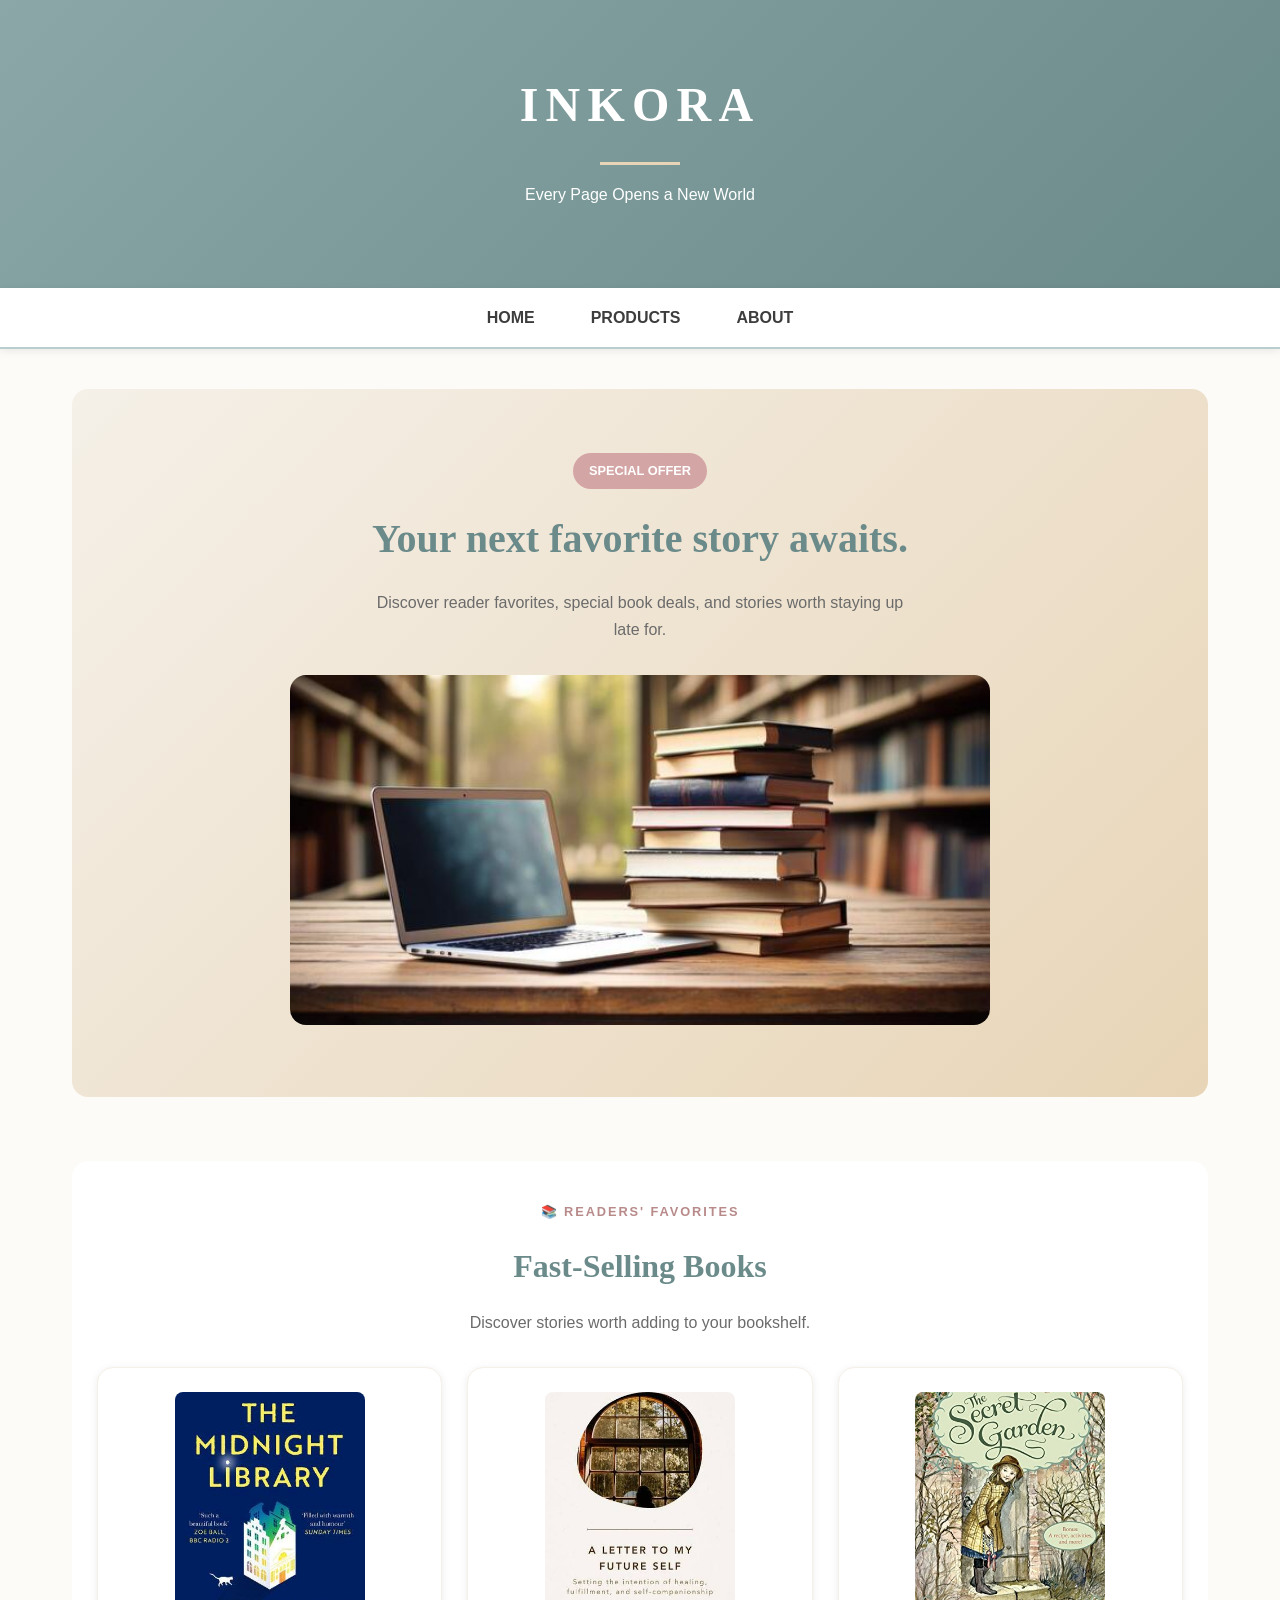
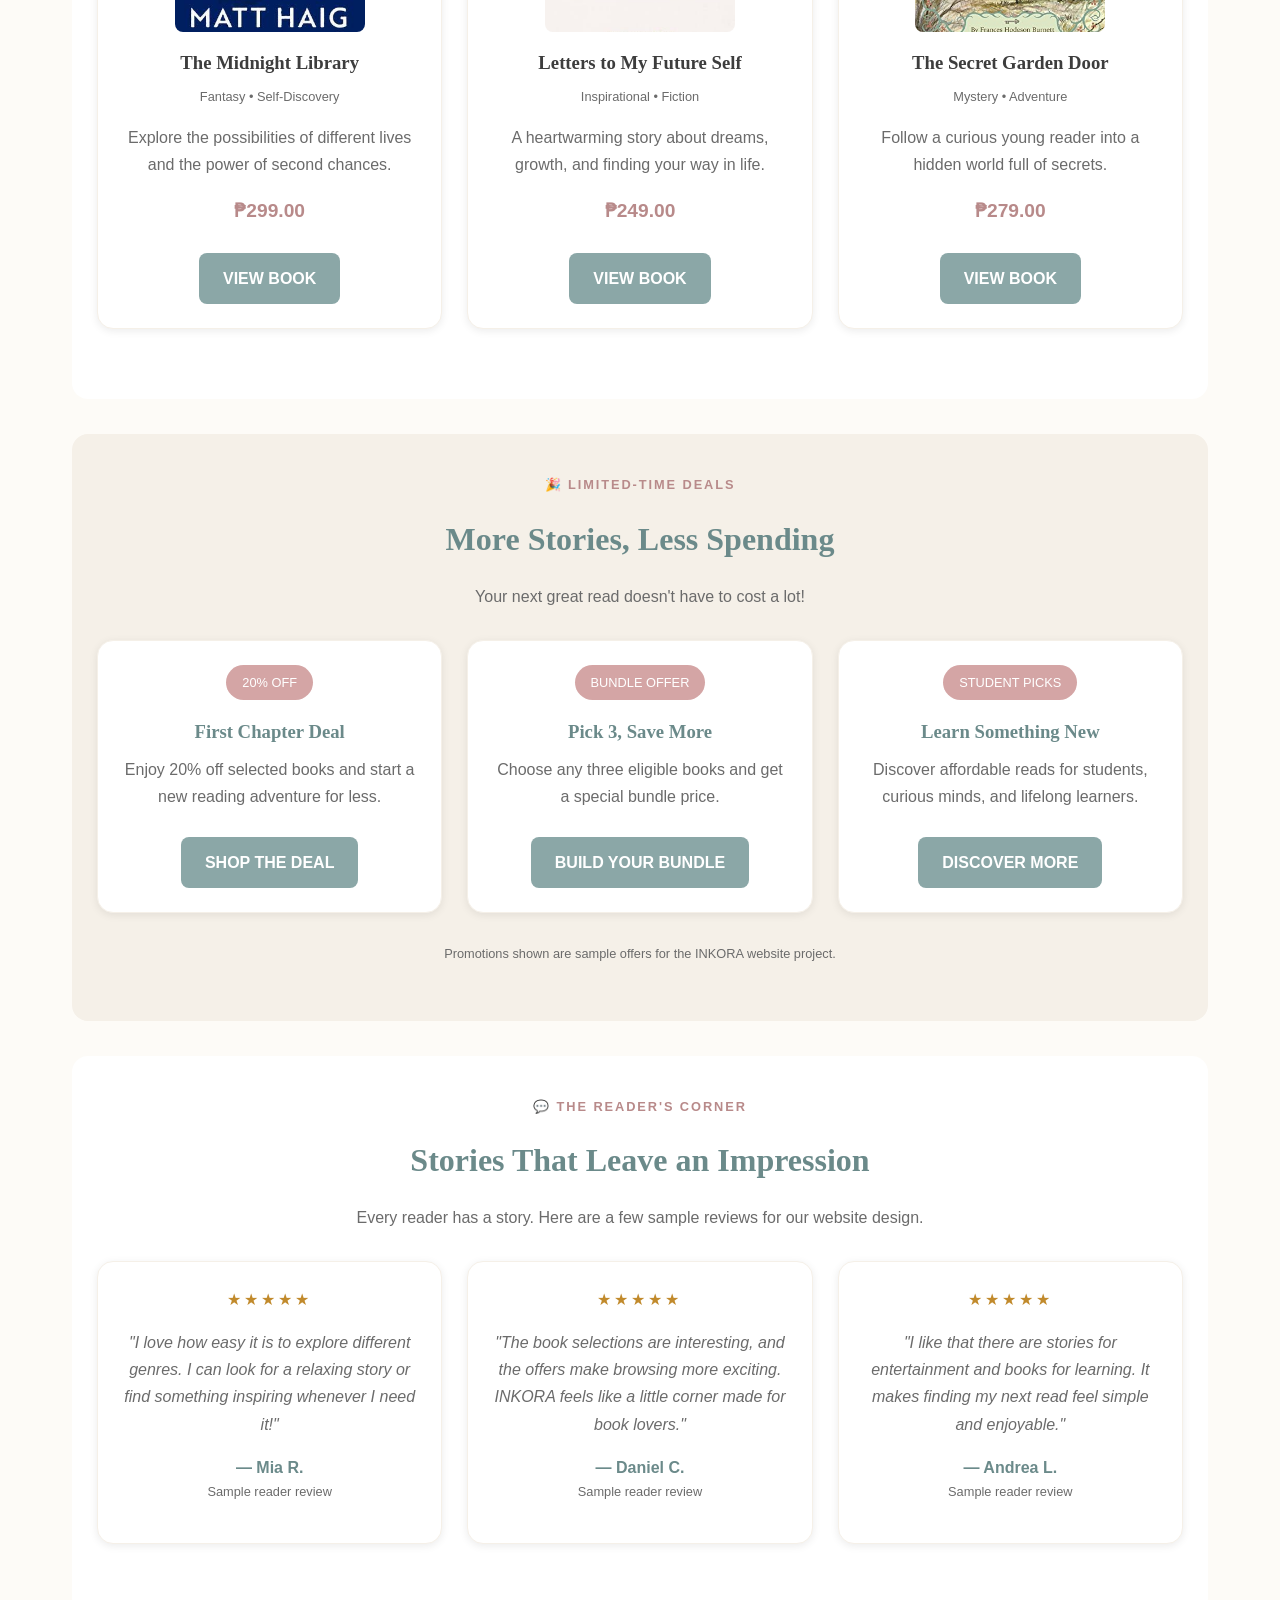
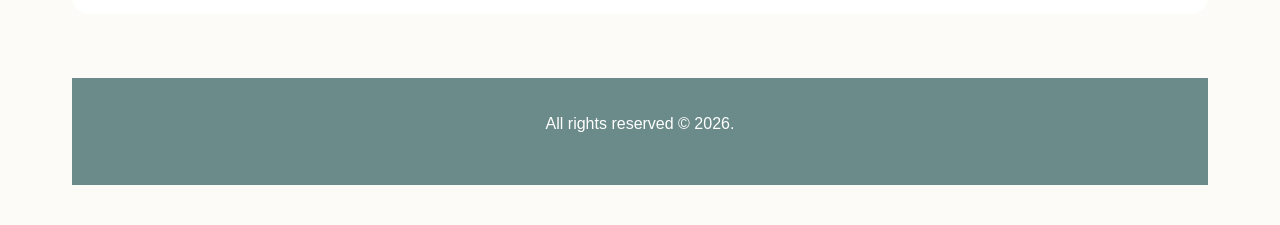
<file: activity4/index.html>
<!DOCTYPE html>
<html lang="en">

<head>
    <meta charset="UTF-8">
    <meta name="viewport" content="width=device-width, initial-scale=1.0">
    <title>Home | INKORA</title>
    <link rel="stylesheet" href="style.css">
</head>

<body>

    <!-- Header -->
    <div class="header">
        <h1>INKORA</h1>
        <p>Every Page Opens a New World</p>
    </div>

    <!-- Navigation -->
    <div id="nav">
        <a href="index.html">Home</a>
        <a href="products.html">Products</a>
        <a href="about.html">About</a>
    </div>

    <!-- Home Page Content Only -->
    <div class="main">

        <div class="hero">
            <span class="promo-label"><strong>SPECIAL OFFER</strong></span>

            <h2>Your next favorite story awaits.</h2>

            <p class="hero-description">
                Discover reader favorites, special book deals,
                and stories worth staying up late for.
            </p>
            <div class="hero-image">
                <img src="images/background.jpg" alt="Books available at INKORA">
            </div>
        </div>


        <!-- Fast-Selling Books -->
        <div class="section">
            <p class="eyebrow">📚 READERS' FAVORITES</p>
            <h2>Fast-Selling Books</h2>
            <p>Discover stories worth adding to your bookshelf.</p>

            <div class="featured-books">

                <div class="featured-book">
                    <img src="images/midnight.jpg" alt="The Midnight Library book">
                    <h3>The Midnight Library</h3>
                    <p class="book-category">Fantasy • Self-Discovery</p>
                    <p>Explore the possibilities of different lives and the power of second chances.</p>
                    <p class="book-price">₱299.00</p>
                    <a href="product.html" class="hero-button" onclick="return false">VIEW BOOK</a>
                </div>

                <div class="featured-book">
                    <img src="images/letter.jpg" alt="Letters to My Future Self book">
                    <h3>Letters to My Future Self</h3>
                    <p class="book-category">Inspirational • Fiction</p>
                    <p>A heartwarming story about dreams, growth, and finding your way in life.</p>
                    <p class="book-price">₱249.00</p>
                    <a href="product.html" class="hero-button" onclick="return false">VIEW BOOK</a>
                </div>

                <div class="featured-book">
                    <img src="images/secretgarden.jpg" alt="The Secret Garden Door book">
                    <h3>The Secret Garden Door</h3>
                    <p class="book-category">Mystery • Adventure</p>
                    <p>Follow a curious young reader into a hidden world full of secrets.</p>
                    <p class="book-price">₱279.00</p>
                    <a href="product.html" class="hero-button" onclick="return false">VIEW BOOK</a>
                </div>

            </div>


        </div>


        <!-- Special Offers -->
        <div class="section offer-section">
            <p class="eyebrow">🎉 LIMITED-TIME DEALS</p>
            <h2>More Stories, Less Spending</h2>
            <p>Your next great read doesn't have to cost a lot!</p>

            <div class="offer-grid">

                <div class="offer-card">
                    <span class="offer-tag">20% OFF</span>
                    <h3>First Chapter Deal</h3>
                    <p>Enjoy 20% off selected books and start a new reading adventure for less.</p>
                    <a href="product.html" class="hero-button" onclick="return false">SHOP THE DEAL</a>
                </div>

                <div class="offer-card">
                    <span class="offer-tag">BUNDLE OFFER</span>
                    <h3>Pick 3, Save More</h3>
                    <p>Choose any three eligible books and get a special bundle price.</p>
                    <a href="product.html" class="hero-button" onclick="return false">BUILD YOUR BUNDLE</a>
                </div>

                <div class="offer-card">
                    <span class="offer-tag">STUDENT PICKS</span>
                    <h3>Learn Something New</h3>
                    <p>Discover affordable reads for students, curious minds, and lifelong learners.</p>
                    <a href="product.html" class="hero-button" onclick="return false">DISCOVER MORE</a>
                </div>

            </div>

            <p class="offer-note">Promotions shown are sample offers for the INKORA website project.</p>
        </div>


        <!-- Reader Reviews -->
        <div class="section reviews-section">
            <p class="eyebrow">💬 THE READER'S CORNER</p>
            <h2>Stories That Leave an Impression</h2>
            <p>Every reader has a story. Here are a few sample reviews for our website design.</p>

            <div class="review-grid">

                <div class="review-card">
                    <p class="stars">★★★★★</p>
                    <p class="review-text">
                        "I love how easy it is to explore different genres.
                        I can look for a relaxing story or find something
                        inspiring whenever I need it!"
                    </p>
                    <h4>— Mia R.</h4>
                    <p class="review-type">Sample reader review</p>
                </div>

                <div class="review-card">
                    <p class="stars">★★★★★</p>
                    <p class="review-text">
                        "The book selections are interesting, and the offers
                        make browsing more exciting. INKORA feels like a
                        little corner made for book lovers."
                    </p>
                    <h4>— Daniel C.</h4>
                    <p class="review-type">Sample reader review</p>
                </div>

                <div class="review-card">
                    <p class="stars">★★★★★</p>
                    <p class="review-text">
                        "I like that there are stories for entertainment
                        and books for learning. It makes finding my next
                        read feel simple and enjoyable."
                    </p>
                    <h4>— Andrea L.</h4>
                    <p class="review-type">Sample reader review</p>
                </div>

            </div>
        </div>

        <div class="footer">
            <p>All rights reserved &copy; 2026.</p>
        </div>

</body>

</html>
</file>
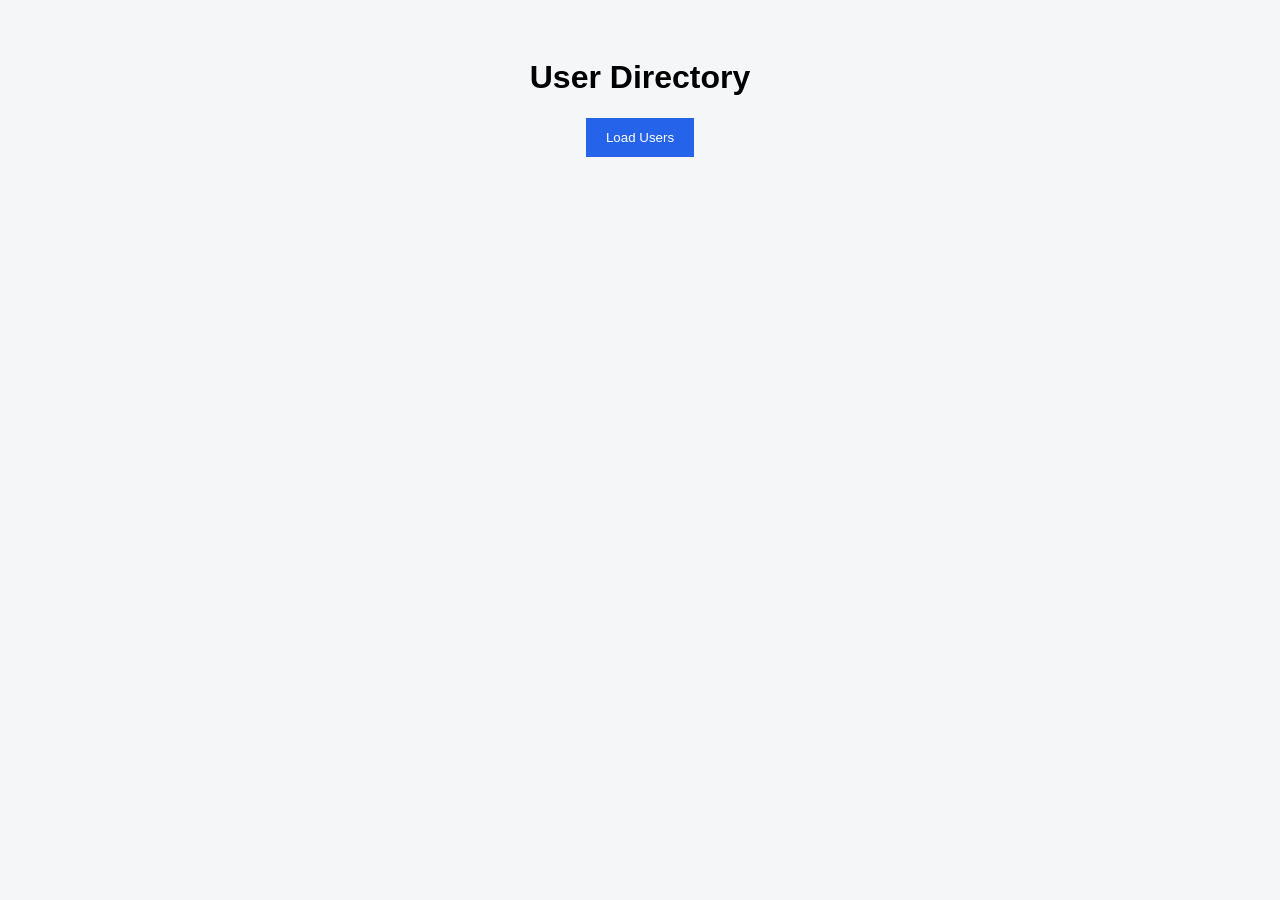
<file: API Integration/index.html>
<!DOCTYPE html>
<html lang="en">
<head>
    <meta charset="UTF-8">
    <meta name="viewport" content="width=device-width, initial-scale=1.0">
    <title>API Integration Demo</title>
    <link rel="stylesheet" href="style.css">
</head>
<body>
    <h1>User Directory</h1>
    <button id="loadBtn">Load Users</button>
    <div id="userList"></div>
    <script src="script.js"></script>
</body>
</html>
</file>
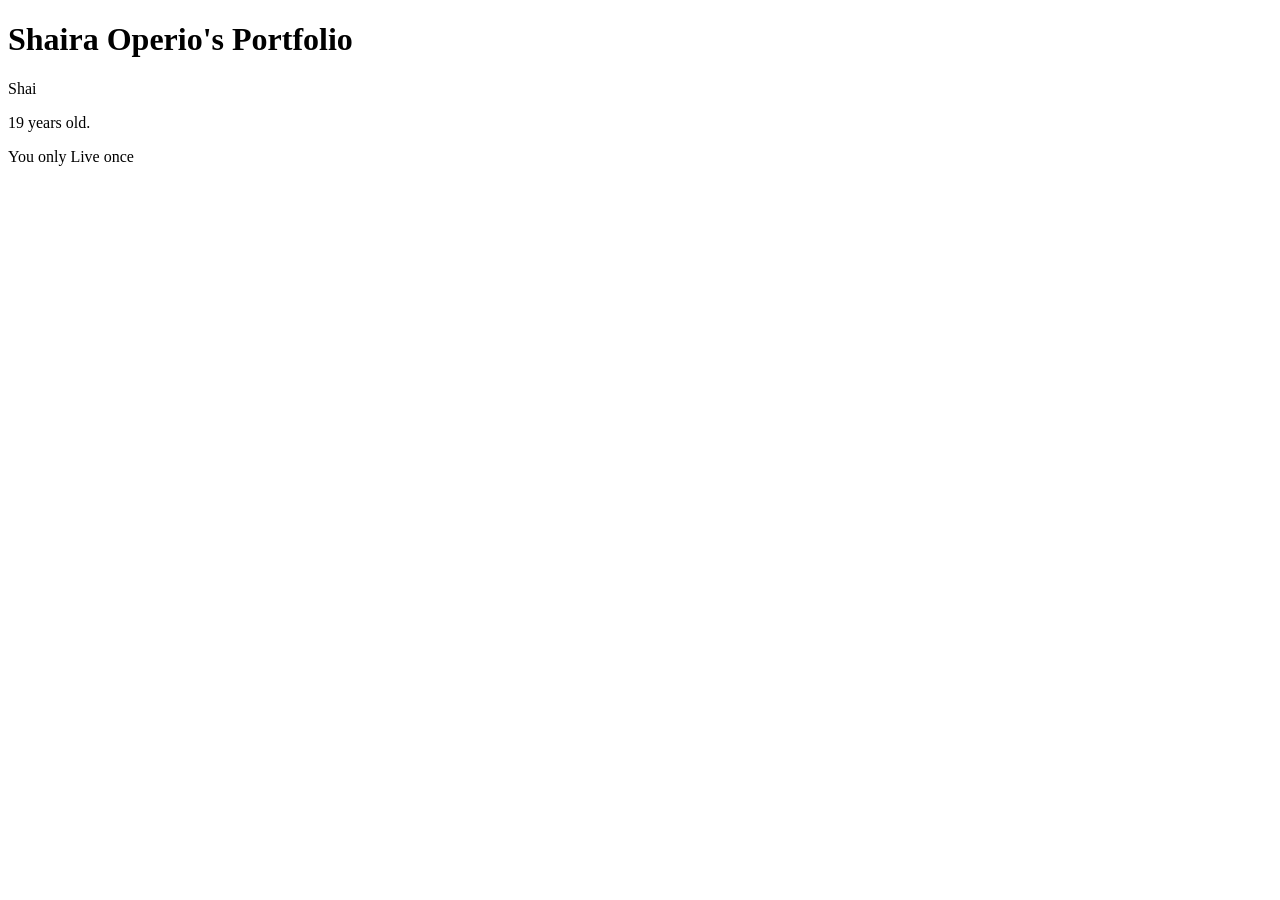
<file: activity1.html>
<!DOCTYPE html>
<html>
    <head>
        <title>Activity 1</title>
    </head>
    <body>
        <h1>Shaira Operio's Portfolio</h1>
        <p>Shai</p>
        <p>19 years old.</p>
        <p>You only Live once</p>
    </body>
</html>
</file>
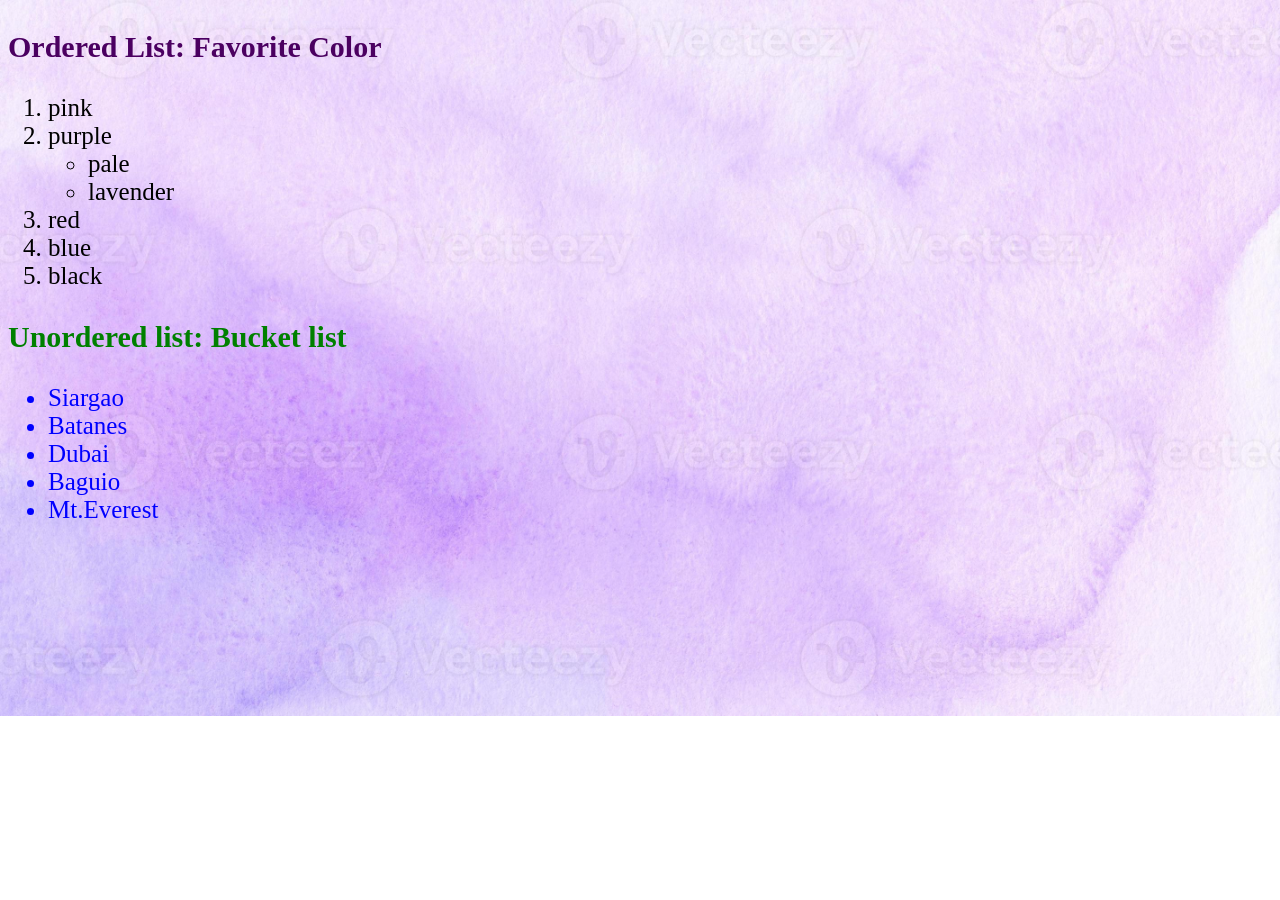
<file: activity2.html>
<!DOCTYPE html>
<html>
    <head>
        <title>Activity2</title>
    </head>
    <body style="background-image: url('./images/bg2.jpg');
        background-size: cover; background-position: center;
        background-repeat: no-repeat;">
        <h3 style = "color: #4b0061; font-size: 30px ">Ordered List: Favorite Color</h3>
        <ol style = "color: black; font-size: 25px;">
            <li>pink</li>
            <li>purple</li>
            <ul> 
                <li>pale</li>
                <li>lavender</li>
            </ul>
           </li>
            <li>red</li>
            <li>blue</li>
            <li>black</li>
        </ol>
        <h3 style = "color: green; font-size: 30px">Unordered list: Bucket list</h3>
        <ul style = "color: blue; font-size: 25px">
            <li>Siargao</li>
            <li>Batanes</li>
            <li>Dubai</li>
            <li>Baguio</li>
            <li>Mt.Everest</li>
        </ul>
    </body>
</html>
</file>
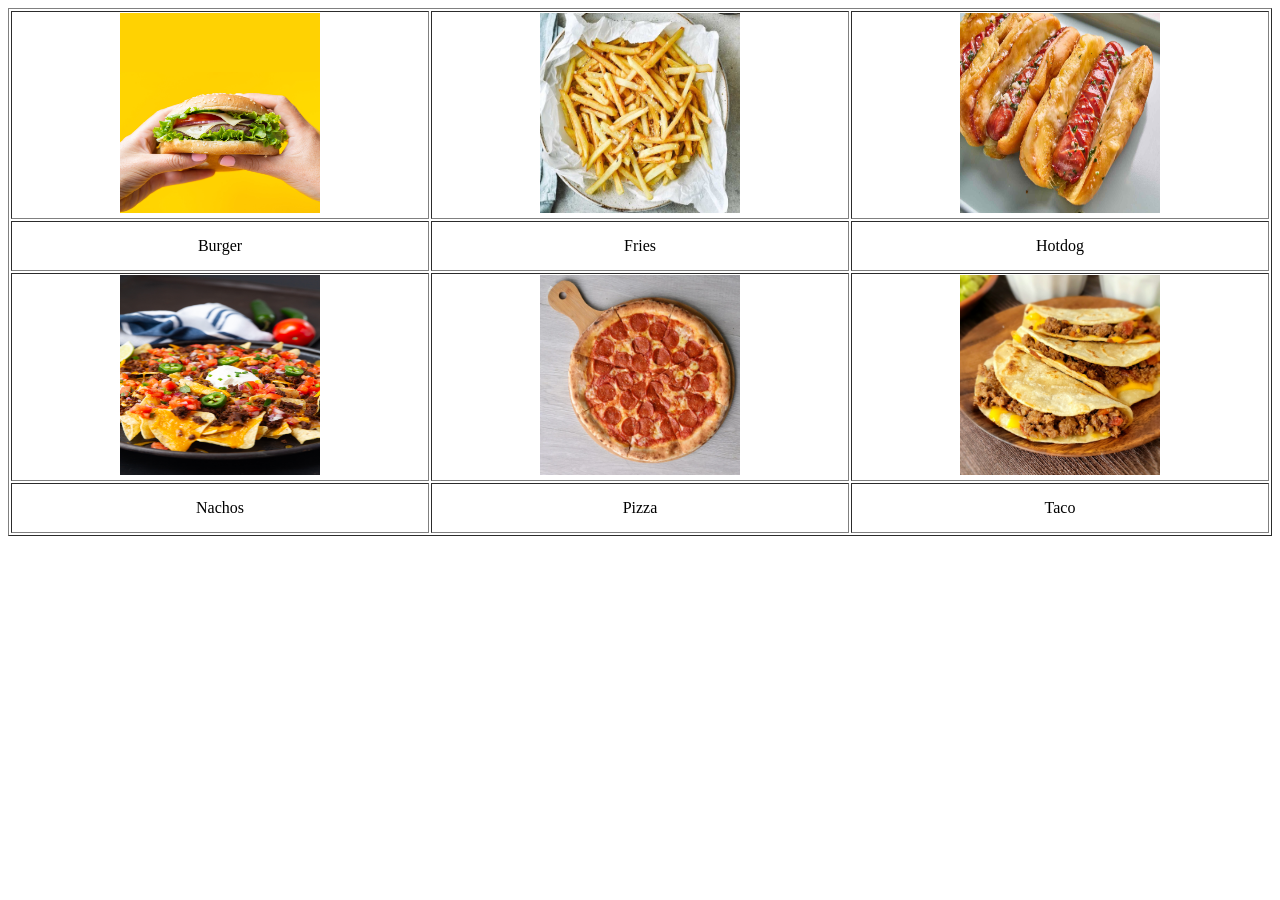
<file: activity3.html>
<!DOCTYPE html>
<html>
    <head>
        <title>Activity 3</title>
    </head>
    <body>
        <table border = "1px" width=" 100%" height ="500" style= "text-align:center;">
            <tr height = "200px">
                <td><img src = "images/burger.jpg" alt =  "Burger" width = "200px" height = "200px"></td>
                <td><img src = "images/fries.jpg" alt =  "Fries" width = "200px" height = "200px"></td>
                <td><img src = "images/hotdog.jpg" alt =  "Hotdog" width = "200px" height = "200px"></td>
            </tr>
            <tr height = "50px">
                <td>Burger</td>
                <td>Fries</td>  
                <td>Hotdog</td>
            </tr>   
             <tr height = "200px">
                <td><img src = "images/nachos.jpg" alt =  "Nachos" width = "200px" height = "200px"></td>
                <td><img src = "images/pizza.webp" alt =  "Pizza" width = "200px" height = "200px"></td>
                <td><img src = "images/taco.jpg" alt =  "Taco" width = "200px" height = "200px"></td>
            </tr>   
            <tr height = "50px">
                <td>Nachos</td>
                <td>Pizza</td>
                <td>Taco</td>
            </tr>   
        </table>
    </body>
</html>
</file>
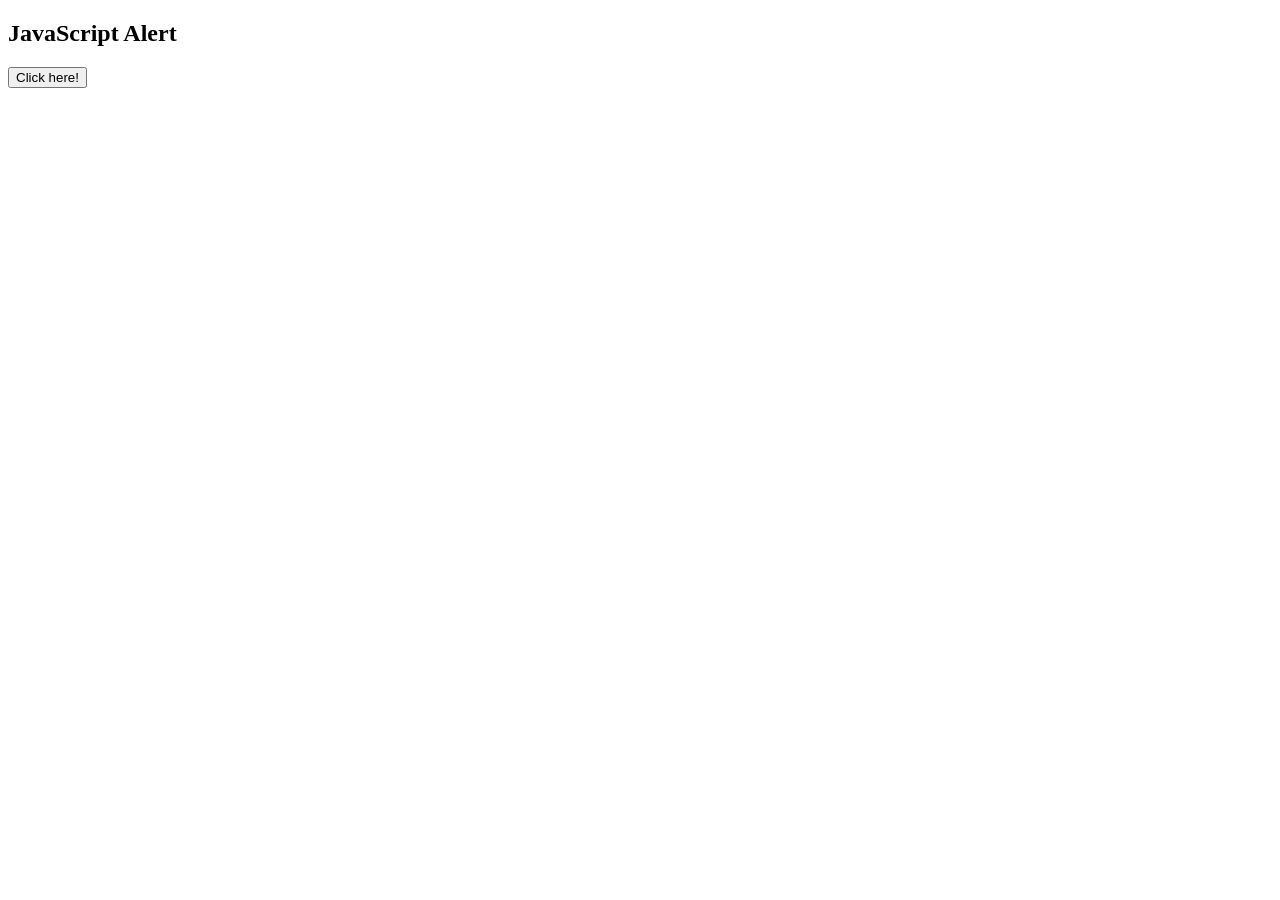
<file: activity5.html>
<!DOCTYPE html>
<html>
   <head>
        <title>Activity 5</title>
        <script>
            let name = "Shaira";
            function myFunction(){
                alert("I am an alert box!")
            }
        </script>
    </head>
    <body>
        <h2>JavaScript Alert</h2>
        <button onclick="myFunction()">Click here!</button>
    </body>
</html>
</file>
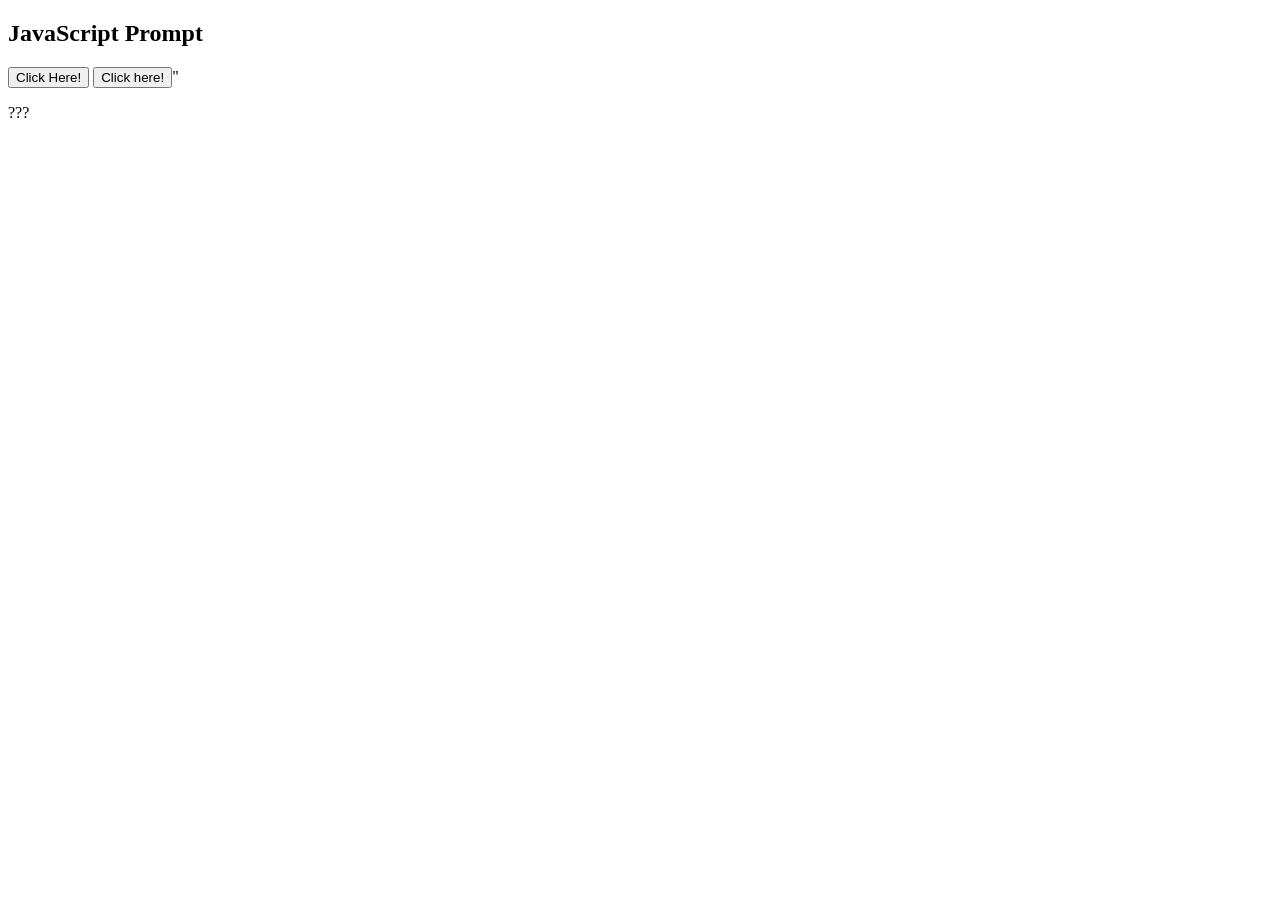
<file: activity6.html>
<!DOCTYPE html>
<html>
     <head>
          <title>Activity 6</title>
          <script>
                function myFunction(){
                var txt;
                var fullName = prompt("Full name : ", "Enter full name here");
                    if (fullName == null || fullName == "" || fullName == ""){
                       txt = "The field is required!";
                    } else {
                       txt = "Hello, " + fullName + "! How are you today?";
                    }
                     document.getElementById("demo").innerHTML = txt;
               }
               function mySecondFunction(){
                let txt2 = "You are mine.";
                document.getElementById("mine").innerHTML = txt2;
               }
          </script>
</head>
<body>
    <h2>JavaScript Prompt</h2>
    <button onclick="myFunction() ">Click Here!</button>
    <button onclick="mySecondFunction()">Click here!</button>"
    <p id ="demo">???</p><!--Display output here-->
    <p id="mine"></p>
</body> 
</html>
</file>
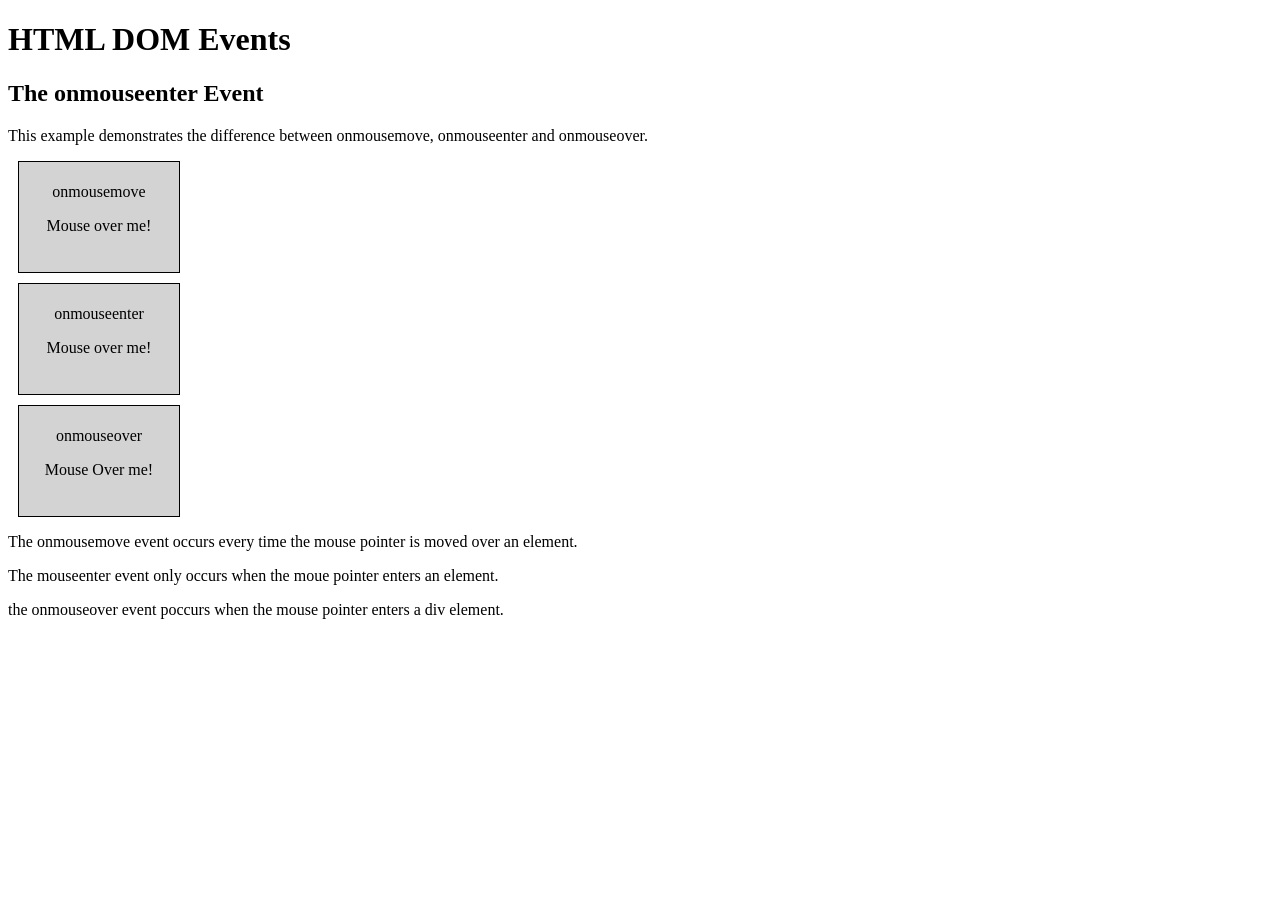
<file: activity10/activity10.html>
<!DOCTYPE html>
<html>
<head>
    <style>
    div{
        width: 150px;
        height: 100px;
        border: 1px solid black;
        margin: 10px;
        padding: 5px;
        text-align: center;
        background-color: lightgray;
    }
    </style>
    <script>
        let x = 0;
        let y = 0;
        let z = 0;
        function myMoveFunction(){
        document.getElementById("demo1").innerHTML = z+=1;
        }

        function myEnterFunction(){
        document.getElementById("demo2").innerHTML = x+=1;
        }

        function myOverFunction(){
        document.getElementById("demo3").innerHTML = y+=1;
        }
    </script>
</head>
<body>
    <h1>HTML DOM Events</h1>
    <h2>The onmouseenter Event</h2>
    <p>This example demonstrates the difference between onmousemove, onmouseenter and onmouseover.</p>
    <div onmousemove="myMoveFunction()">
        <p>onmousemove</p>
        <p id="demo1">Mouse over me!</p>
    </div>

    <div onmouseenter="myEnterFunction()">
        <p>onmouseenter</p>
        <p id="demo2">Mouse over me!</p>
    </div>

    <div onmouseover="myOverFunction()">
       <p>onmouseover</p>
       <p id="demo3">Mouse Over me!</p>
    </div>

    <p>The onmousemove event  occurs every time the mouse pointer is moved over an element.</p>
    <p>The mouseenter event only occurs when the moue pointer enters an element.</p>
    <p>the onmouseover event poccurs when the mouse pointer enters a div element.</p>
</body>
</html>
</file>
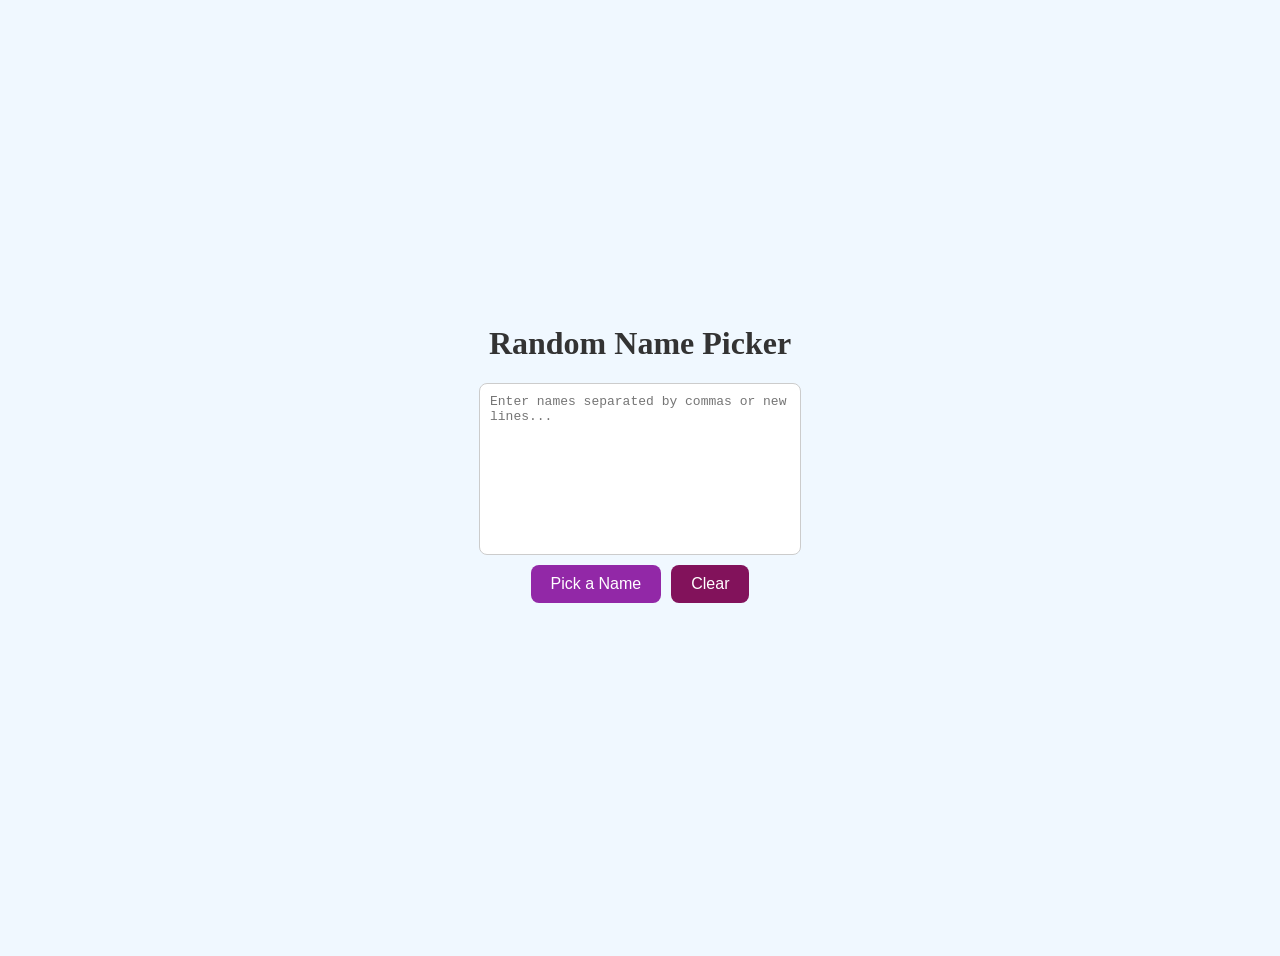
<file: activity11/Activity11.html>
<!DOCTYPE html>
<html lang="en">
    <head>
        <meta charset="UTF-8">
        <title>Activity 11 - Array Random Name Picker</title>
        <script src="script.js"></script>
        <link rel="stylesheet" href="style.css">
    </head>
    <body>
        <h1>Random Name Picker</h1>

        <textarea id="namesInput" placeholder="Enter names separated by commas or new lines..."></textarea>

        <div class="button-group">
            <button onclick="pickRandomName()">Pick a Name</button>
            <button class="clear-btn" onclick="clearNames()">Clear</button>
        </div>

        <div id="infoDisplay"></div>
        <div id="nameDisplay"></div>
    </body>
</html>
</file>
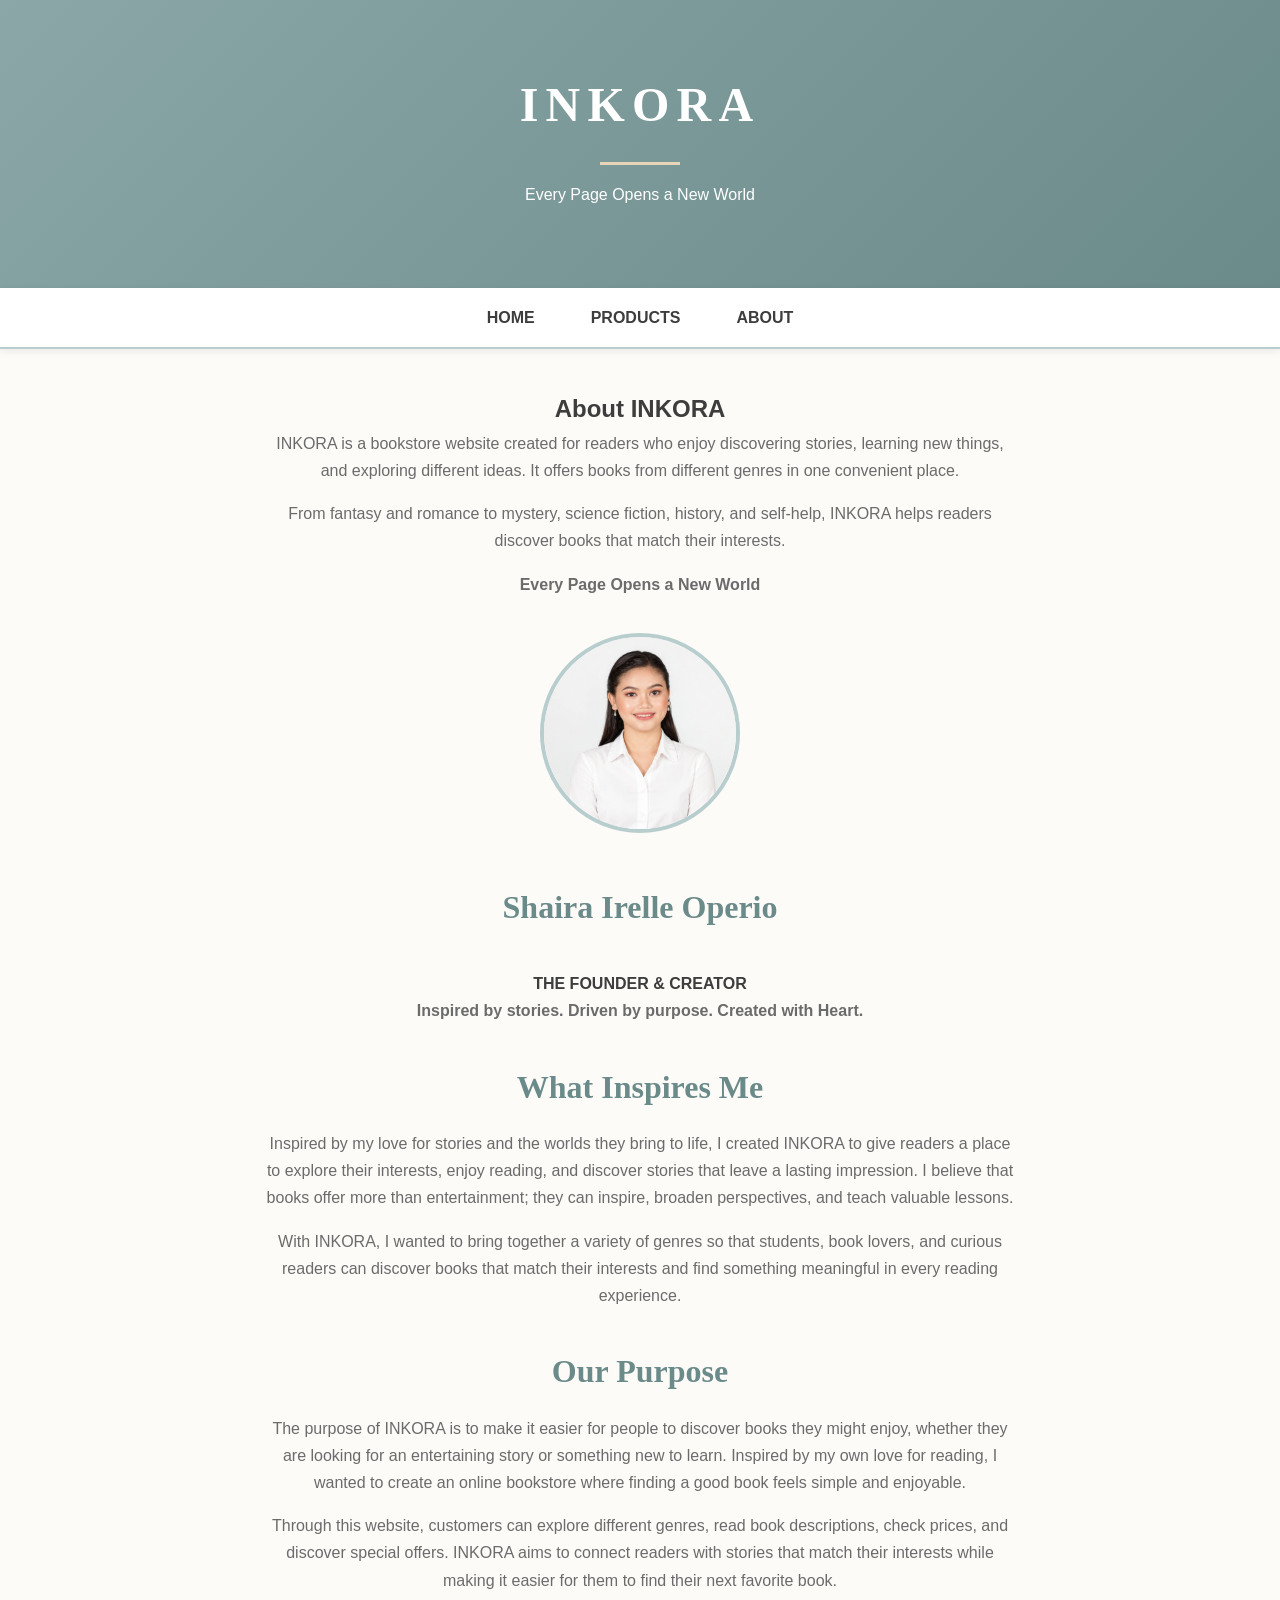
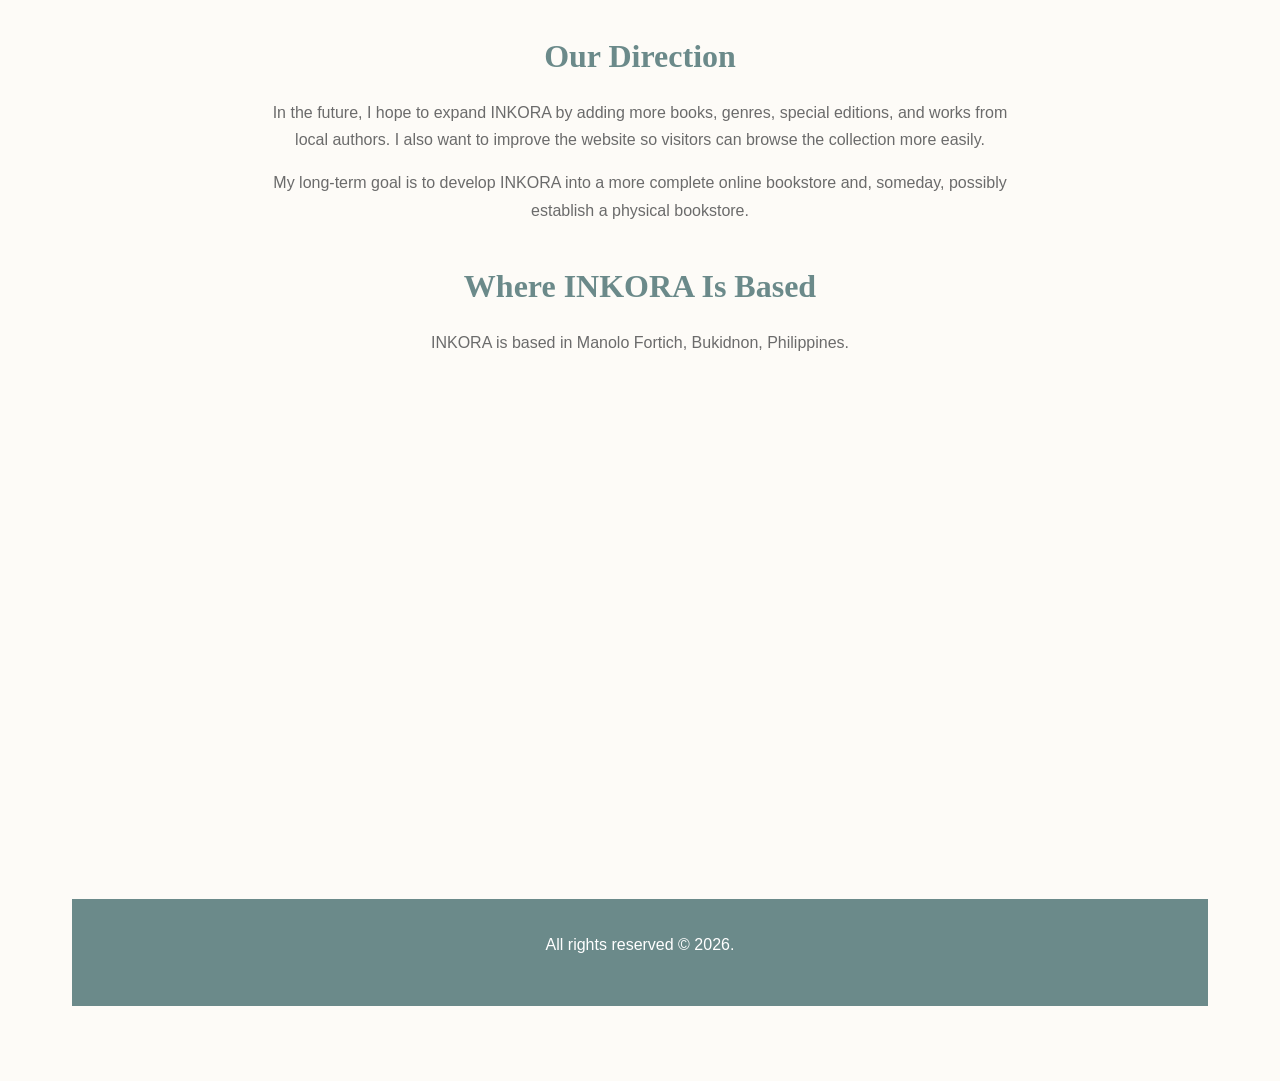
<file: activity4/about.html>
<!DOCTYPE html>
<html lang="en">

<head>
    <meta charset="UTF-8">
    <meta name="viewport" content="width=device-width, initial-scale=1.0">

    <title>About | INKORA</title>

    <link rel="stylesheet" href="style.css">
</head>

<body>

    <!-- Header -->
    <div class="header">
        <h1>INKORA</h1>
        <p class="tip">Every Page Opens a New World</p>
    </div>

    <!-- Navigation -->
    <div id="nav">
        <a href="index.html">Home</a>
        <a href="products.html">Products</a>
        <a href="about.html">About</a>
    </div>

    <!-- Main Content -->
    <div class="main">


        <!-- Introduction -->
        <section class="about-intro">

            <h1>About INKORA</h1>

            <p>
                INKORA is a bookstore website created for readers
                who enjoy discovering stories, learning new things,
                and exploring different ideas. It offers books from
                different genres in one convenient place.
            </p>

            <p>
                From fantasy and romance to mystery, science fiction,
                history, and self-help, INKORA helps readers discover
                books that match their interests.
            </p>

            <footer>
                <p><strong>Every Page Opens a New World</strong></p>
            </footer>

        </section>


        <!-- Creator -->
        <section class="creator">

            <div class="creator-photo">

                <img src="images/operioshaira.jpg" width="200px" height="200px"></td><br>
                <h2><strong> Shaira Irelle Operio</strong></h2>


            </div>

            <div class="creator-content">

                <h4>THE FOUNDER & CREATOR</h4>
                <p><strong>Inspired by stories. Driven by purpose. Created with Heart.</strong> </p>


            </div>

        </section>


        <!-- Inspiration -->
        <section class="inspiration">

            <p class="section-label"></p>

            <h2>What Inspires Me</h2>

            <p>
                Inspired by my love for stories and the worlds they bring to life,
                I created INKORA to give readers a place to explore their interests,
                enjoy reading, and discover stories that leave a lasting impression.
                I believe that books offer more than entertainment; they can inspire,
                broaden perspectives, and teach valuable lessons.
            </p>

            <p>
                With INKORA, I wanted to bring together a variety of genres so that
                students, book lovers, and curious readers can discover books that
                match their interests and find something meaningful in every reading
                experience.
            </p>

        </section>


        <!-- Purpose -->
        <section class="purpose">

            <p class="section-label"></p>

            <h2>Our Purpose</h2>

            <p>
                The purpose of INKORA is to make it easier for people to
                discover books they might enjoy, whether they are looking
                for an entertaining story or something new to learn.
                Inspired by my own love for reading, I wanted to create an
                online bookstore where finding a good book feels simple and enjoyable.
            </p>

            <p>
                Through this website, customers can explore different genres,
                read book descriptions, check prices, and discover special offers.
                INKORA aims to connect readers with stories that match their interests
                while making it easier for them to find their next favorite book.
            </p>


        </section>


        <!-- Website Direction -->
        <section class="direction">

            <p class="section-label"></p>

            <h2>Our Direction</h2>

            <p>
                In the future, I hope to expand INKORA by adding more
                books, genres, special editions, and works from local
                authors. I also want to improve the website so visitors
                can browse the collection more easily.
            </p>

            <p>
                My long-term goal is to develop INKORA into a more
                complete online bookstore and, someday, possibly
                establish a physical bookstore.
            </p>


        </section>


        <!-- Location and Map -->
        <section class="location">



            <h2>Where INKORA Is Based</h2>

            <p>
                INKORA is based in Manolo Fortich, Bukidnon,
                Philippines.
            </p>


            <div class="map">

                <iframe
                    src="https://www.google.com/maps?q=Manolo%20Fortich%20Centennial%20Plaza%2C%20Bukidnon%2C%20Philippines&output=embed"
                    width="600" height="450" style="border: 0;" allowfullscreen loading="lazy"
                    referrerpolicy="no-referrer-when-downgrade">
                </iframe>

            </div>

            <div class="footer">
                <p> All rights reserved &copy; 2026.</p>
            </div>

</body>

</html>
</file>
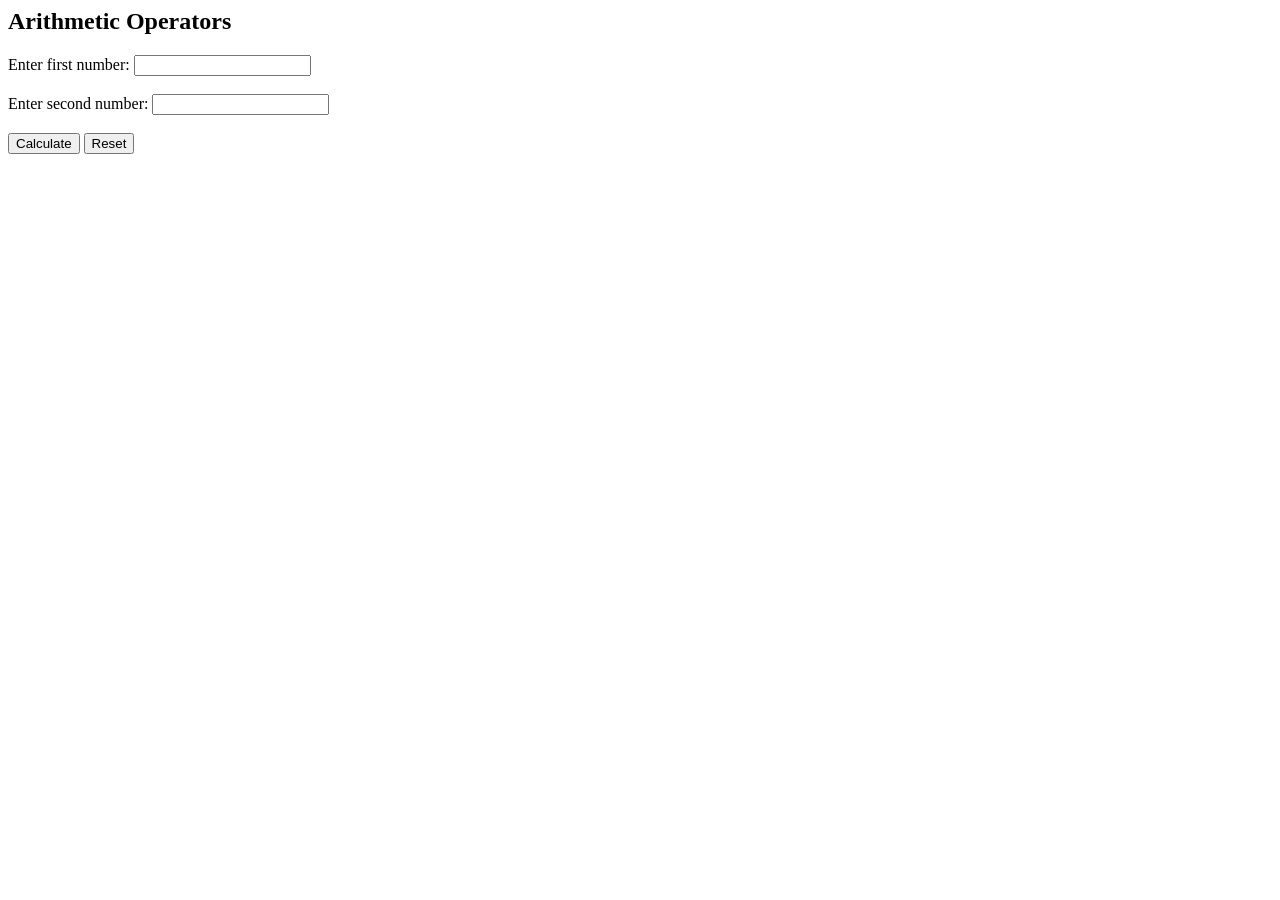
<file: activity7/activity7.html>
<! DOCTYPE Html>
<html> 
    <head>
        <title>Activity 7</title>
        <script src ="script.js"></script>
    </head>
    <body>
        <h2>Arithmetic Operators</h2>
        <form id="sumForm">
            <label for="num1">Enter first number:</label>
            <input type="text" id="num1" name="num1"><br><br>
            <label for="num2">Enter second number:</label>
            <input type="text" id="num2" name="num2"><br><br>
            <button type="button" onclick="calculate()">Calculate</button>
            <button type="reset" onclick="clearFields()">Reset</button>

        </form>
        <p id="sum"></p>
        <p id="diff"></p>
        <p id="product"></p>
        <p id="quotient"></p>
        <p id="remainder"></p>
    </body>
</html>
</file>
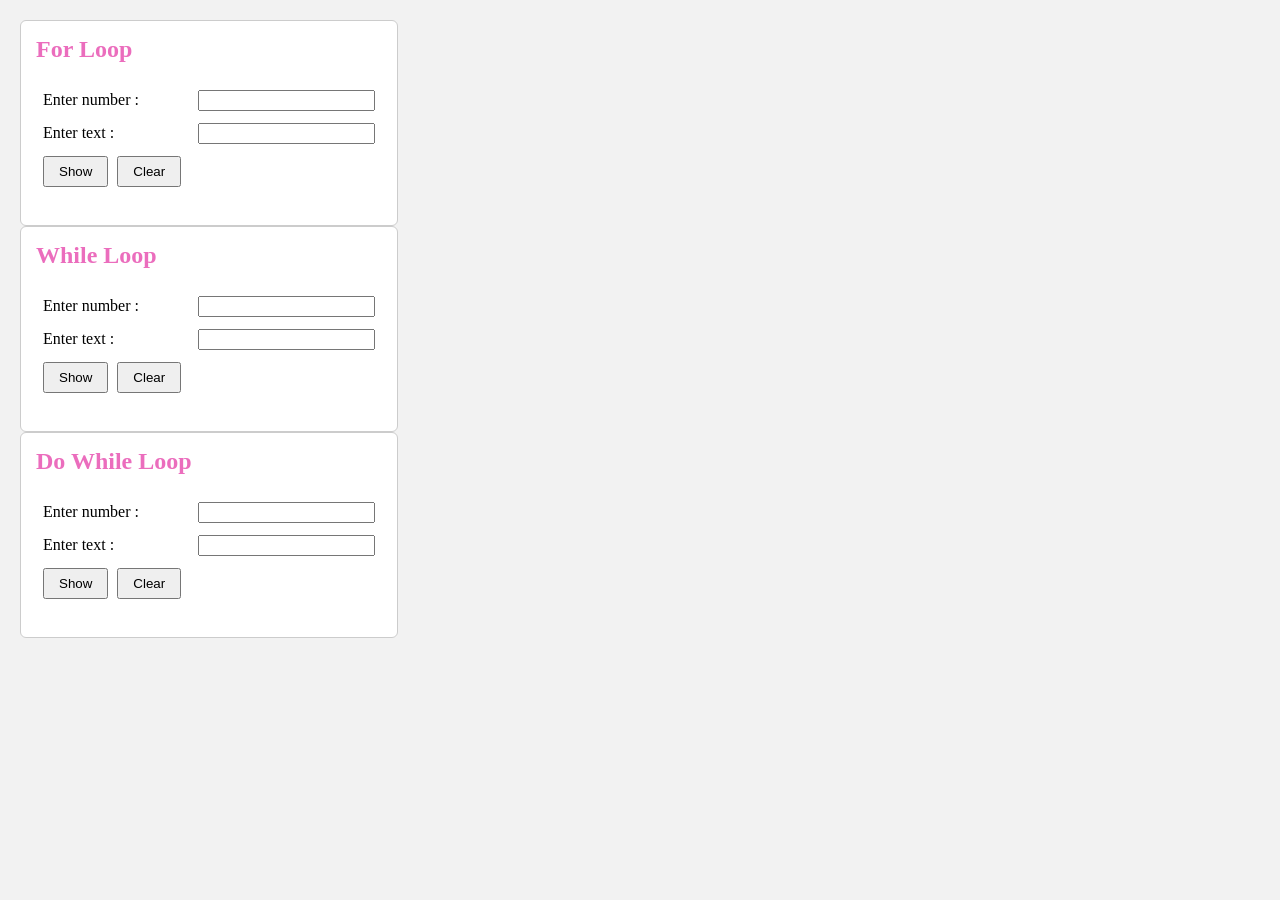
<file: activity8/activity8.html>
<!DOCTYPE html>
<html>
<head>
    <title>Activity 8</title>
    <script src=""scriptLoop.js></script>
    <link rel="stylesheet" href="styles.css">
    
    </style>
</head>
<body>
    <div class="row">

        <FOR LOOP>
        <div class="left">
            <h2>For Loop</h2>
            <form id="forForm">
                <table>
                    <tr>
                        <td><label for="num1">Enter number :</label></td>
                        <td><input type="text" id="num1" name="num1"></td>
                    </tr>
                    <tr>
                        <td><label for="txt1">Enter text :</label></td>
                        <td><input type="text" id="txt1" name="txt1"></td>
                    </tr>
                    <tr>
                        <td>
                            <button type="button" onclick="showForLoop()">Show</button>
                            <button type="reset" onclick="clearFields1()">Clear</button>
                        </td>
                    </tr>
                </table>
            </form>
            <p id="output1"></p>
        </div>

        <WHILE LOOP>
        <div class="center">
            <h2>While Loop</h2>
            <form id="loopForm">
                <table>
                    <tr>
                        <td><label for="num2">Enter number :</label></td>
                        <td><input type="text" id="num2" name="num2"></td>
                    </tr>
                    <tr>
                        <td><label for="txt2">Enter text :</label></td>
                        <td><input type="text" id="txt2" name="txt2"></td>
                    </tr>
                    <tr>
                        <td>
                            <button type="button" onclick="showWhileLoop()">Show</button>
                            <button type="reset" onclick="clearFields2()">Clear</button>
                        </td>
                    </tr>
                </table>
            </form>
            <p id="output2"></p>
        </div>

        <DO WHILE LOOP>
        <div class="right">
            <h2>Do While Loop</h2>
            <form id="doWhileForm">
                <table>
                    <tr>
                        <td><label for="num3">Enter number :</label></td>
                        <td><input type="text" id="num3" name="num3"></td>
                    </tr>
                    <tr>
                        <td><label for="txt3">Enter text :</label></td>
                        <td><input type="text" id="txt3" name="txt3"></td>
                    </tr>
                    <tr>
                        <td>
                            <button type="button" onclick="showDoWhileLoop()">Show</button>
                            <button type="reset" onclick="clearFields3()">Clear</button>
                        </td>
                    </tr>
                </table>
            </form>
            <p id="output3"></p>
        </div>

    </div>

    <script src="scriptLoop.js"></script>
</body>
</html>
</file>
<file: activity4/style.css>
/* =========================================
   INKORA STORIES — DESKTOP CSS
   Theme: Sage Green, Dusty Rose, and Cream
   ========================================= */


/* 1. COLORS AND FONTS
   Change these values to update the website theme. */
:root {
    --primary: #8BA7A7;
    --primary-dark: #6B8A8A;
    --primary-light: #B8CECE;

    --secondary: #D4A5A5;
    --secondary-dark: #B88A8A;
    --secondary-light: #E8CECE;

    --accent: #E8D5B7;
    --background: #FDFBF7;
    --background-alt: #F5F0E8;
    --text: #3D3D3D;
    --text-light: #6B6B6B;
    --white: #FFFFFF;

    --heading-font: Georgia, "Times New Roman", serif;
    --body-font: "Segoe UI", Arial, sans-serif;
}


/* 2. GENERAL PAGE SETTINGS */
* {
    margin: 0;
    padding: 0;
    box-sizing: border-box;
}

html {
    scroll-behavior: smooth;
}

body {
    font-family: var(--body-font);
    font-size: 16px;
    line-height: 1.7;
    color: var(--text);
    background-color: var(--background);
    min-height: 100vh;
    text-align: center;
}

img {
    max-width: 100%;
}

h2 {
    font-family: var(--heading-font);
    font-size: 2rem;
    color: var(--primary-dark);
    margin-bottom: 16px;
}

h3 {
    font-family: var(--heading-font);
    margin-bottom: 8px;
}

p {
    color: var(--text-light);
    margin-bottom: 16px;
}

a {
    color: var(--primary-dark);
    text-decoration: none;
}


/* 3. HEADER AND NAVIGATION */

/* Top brand banner */
.header {
    background: linear-gradient(135deg, var(--primary), var(--primary-dark));
    padding: 64px 32px;
    color: var(--white);
    text-align: center;
}

.header h1 {
    font-family: var(--heading-font);
    font-size: 3rem;
    letter-spacing: 0.15em;
    text-transform: uppercase;
    color: var(--white);
}

.header h1::after {
    content: "";
    display: block;
    width: 80px;
    height: 3px;
    background: var(--accent);
    margin: 16px auto;
}

.header p {
    color: var(--white);
}

/* Navigation menu */
#nav {
    display: flex;
    justify-content: center;
    align-items: center;
    gap: 8px;
    padding: 0 32px;
    background: var(--white);
    box-shadow: 0 2px 8px #00000014;
    border-bottom: 2px solid var(--primary-light);
    position: sticky;
    top: 0;
    z-index: 100;
}

#nav a {
    padding: 16px 24px;
    color: var(--text);
    font-weight: 600;
    text-transform: uppercase;
    transition: 0.3s;
}

#nav a:hover {
    color: var(--primary-dark);
    background: var(--background-alt);
}


/* 4. MAIN CONTENT AND BUTTONS */

/* Center the page and limit its width */
.main {
    max-width: 1200px;
    width: 100%;
    margin: auto;
    padding: 40px 32px;
}

/* Reusable buttons */
.btn,
.hero-button {
    display: inline-block;
    padding: 12px 24px;
    margin-top: 10px;
    background: var(--primary);
    color: var(--white);
    border: none;
    border-radius: 8px;
    font-weight: 600;
    text-transform: uppercase;
    cursor: pointer;
    transition: 0.3s;
}

.btn:hover,
.hero-button:hover {
    background: var(--primary-dark);
    color: var(--white);
    transform: translateY(-2px);
}

.btn-secondary {
    background: var(--secondary);
    color: var(--white);
}

.btn-secondary:hover {
    background: var(--secondary-dark);
}

.btn-outline {
    background: transparent;
    color: var(--primary-dark);
    border: 2px solid var(--primary);
}

.btn-outline:hover {
    background: var(--primary);
    color: var(--white);
}


/* 5. HOMEPAGE */

/* Main introduction banner */
.hero {
    background: linear-gradient(135deg, var(--background-alt), var(--accent));
    padding: 64px 32px;
    margin-bottom: 64px;
    border-radius: 16px;
    overflow: hidden;
}

.hero h2 {
    font-size: 2.5rem;
}

.hero p {
    max-width: 60ch;
    margin: 0 auto 32px;
}

.promo-label,
.offer-tag {
    display: inline-block;
    padding: 7px 16px;
    margin-bottom: 16px;
    background: var(--secondary);
    color: var(--white);
    border-radius: 30px;
    font-size: 0.8rem;
}

/* Homepage banner image */
.hero-image {
    margin-top: 30px;
}

.hero-image img {
    width: 100%;
    max-width: 700px;
    max-height: 350px;
    object-fit: cover;
    border-radius: 16px;
}

/* General homepage sections */
.section,
.offer-section {
    padding: 40px 25px;
    margin-bottom: 35px;
    border-radius: 16px;
}

.section {
    background: var(--white);
}

.offer-section {
    background: var(--background-alt);
}

.eyebrow {
    color: var(--secondary-dark);
    font-size: 0.8rem;
    font-weight: bold;
    letter-spacing: 0.15em;
    text-transform: uppercase;
}

/* Featured books, offers, and reviews */
.featured-books,
.offer-grid,
.review-grid {
    display: grid;
    grid-template-columns: repeat(3, minmax(0, 1fr));
    gap: 25px;
    margin: 30px 0;
}

.featured-book,
.offer-card,
.review-card {
    padding: 24px;
    background: var(--white);
    border: 1px solid var(--background-alt);
    border-radius: 16px;
    box-shadow: 0 2px 8px #00000014;
    transition: 0.3s;
}

.featured-book:hover,
.offer-card:hover,
.review-card:hover {
    transform: translateY(-4px);
}

/* Featured book covers */
.featured-book img {
    width: 190px;
    height: 240px;
    object-fit: cover;
    border-radius: 8px;
    margin-bottom: 15px;
}

.featured-book {
    display: flex;
    flex-direction: column;
    align-items: center;
}

.featured-book .book-category {
    font-size: 0.8rem;
    color: var(--text-light);
}

.featured-book .book-price {
    margin-top: auto;
    color: var(--secondary-dark);
    font-size: 1.2rem;
    font-weight: bold;
}

/* Offer headings and review details */
.offer-card h3,
.review-card h4 {
    color: var(--primary-dark);
}

.offer-note,
.review-type {
    font-size: 0.8rem;
}

.stars {
    color: #C18A2C;
    letter-spacing: 3px;
}

.review-text {
    font-style: italic;
}


/* 6. PRODUCTS PAGE */

/* Arrange books in a grid */
.product-grid {
    display: grid;
    grid-template-columns: repeat(3, minmax(0, 1fr));
    gap: 32px;
    margin-top: 32px;
}

/* Individual book card */
.product-card {
    display: flex;
    flex-direction: column;
    overflow: hidden;
    background: var(--white);
    border-radius: 16px;
    box-shadow: 0 2px 8px #00000014;
    transition: 0.3s;
}

.product-card:hover {
    transform: translateY(-5px);
    box-shadow: 0 8px 24px #00000020;
}

/* Book image area */
.product-card .product-image {
    height: 280px;
    width: 100%;
    display: flex;
    align-items: center;
    justify-content: center;
    background: linear-gradient(135deg, var(--background-alt), var(--accent));
    border-bottom: 3px solid var(--primary-light);
}

/* Book information */
.product-card .product-info {
    display: flex;
    flex-direction: column;
    flex: 1;
    padding: 16px 24px 24px;
}

.product-card .product-info h3 {
    font-size: 1.1rem;
}

.product-card .product-info .price {
    margin-top: auto;
    color: var(--secondary-dark);
    font-size: 1.25rem;
    font-weight: bold;
}

/* Products page heading banner */
.product-page-header {
    padding: 32px;
    margin-bottom: 32px;
    background: linear-gradient(135deg, var(--primary), var(--primary-dark));
    border-radius: 16px;
}

.product-page-header h2,
.product-page-header p {
    color: var(--white);
}

.product-page-header p {
    margin-bottom: 0;
}


/* 7. ABOUT PAGE */

/* General About page sections */
.about-intro,
.creator,
.inspiration,
.purpose,
.direction,
.location {
    width: 100%;
    margin: 0 auto 35px;
    text-align: center;
}

/* Keep paragraphs easy to read */
.about-intro p,
.creator p,
.inspiration p,
.purpose p,
.direction p,
.location p {
    max-width: 750px;
    margin-left: auto;
    margin-right: auto;
}

/* Two-column About section */
.about-section {
    display: grid;
    grid-template-columns: 1fr 1fr;
    gap: 64px;
    align-items: center;
    margin-bottom: 64px;
}

/* About image area */
.about-section .about-image {
    display: flex;
    align-items: center;
    justify-content: center;
    min-height: 300px;
    background: linear-gradient(135deg, var(--primary-light), var(--primary));
    border-radius: 16px;
    color: var(--white);
}

/* About text alignment */
.about-section .about-text h2,
.about-section .about-text p {
    text-align: left;
}

/* Creator profile photo */
.creator-photo {
    display: flex;
    flex-direction: column;
    align-items: center;
    gap: 10px;
    margin-bottom: 20px;
}

.creator-photo img {
    width: 200px;
    height: 200px;
    object-fit: cover;
    border-radius: 50%;
    border: 4px solid var(--primary-light);
}

/* Embedded Google Map */
.map {
    width: 100%;
    max-width: 600px;
    margin: 20px auto;
}

.map iframe {
    width: 100%;
    height: 450px;
    border: 0;
    border-radius: 8px;
}


/* Center headings and footer text in About sections */
.about-intro h1,
.creator h2,
.creator h3,
.inspiration h2,
.purpose h2,
.direction h2,
.location h2,
.about-intro footer,
.creator footer,
.inspiration footer,
.purpose footer,
.direction footer,
.location footer {
    text-align: center;
}

/* Make all text inside About page footers centered */
.about-intro footer,
.creator footer,
.inspiration footer,
.purpose footer,
.direction footer,
.location footer {
    display: block;
    width: 100%;
    margin-left: auto;
    margin-right: auto;
    text-align: center !important;
}

/* Center the main website footer */
.footer {
    margin-top: 64px;
    padding: 32px;
    background: var(--primary-dark);
    color: var(--white);
    text-align: center;
}

.footer p {
    color: var(--white);
    text-align: center;
}



/* 8. FOOTER AND HELPER CLASSES */

/* Bottom website footer */
.footer {
    margin-top: 64px;
    padding: 32px;
    background: var(--primary-dark);
    color: var(--white);
}

.footer p {
    color: var(--white);
}

/* Reusable text alignment */
.text-center,
.tip {
    text-align: center;
}

.text-left {
    text-align: left;
}

/* Reusable spacing */
.mt-sm {
    margin-top: 8px;
}

.mt-md {
    margin-top: 16px;
}

.mt-lg {
    margin-top: 32px;
}

.mb-sm {
    margin-bottom: 8px;
}

.mb-md {
    margin-bottom: 16px;
}

.mb-lg {
    margin-bottom: 32px;
}

/* =========================================
   9. RESPONSIVE DESIGN — TABLETS AND PHONES
   These rules adjust the website for smaller screens.
   ========================================= */


/* TABLETS: Screens 768px wide or smaller */
@media screen and (max-width: 768px) {

    /* Header and website title */
    .header {
        padding: 40px 20px;
    }

    .header h1 {
        font-size: 2.2rem;
        letter-spacing: 0.08em;
        overflow-wrap: anywhere;
    }

    /* Navigation menu */
    #nav {
        flex-wrap: wrap;
        gap: 0;
        padding: 5px;
    }

    #nav a {
        padding: 12px 14px;
        font-size: 0.9rem;
    }

    /* Main content spacing */
    .main {
        padding: 25px 18px;
    }

    /* Homepage banner */
    .hero {
        padding: 40px 20px;
        margin-bottom: 35px;
    }

    .hero h2 {
        font-size: 2rem;
    }

    /* Homepage cards: two columns */
    .featured-books,
    .offer-grid,
    .review-grid {
        grid-template-columns: repeat(2, minmax(0, 1fr));
        gap: 18px;
    }

    /* Products: two columns */
    .product-grid {
        grid-template-columns: repeat(2, minmax(0, 1fr));
        gap: 20px;
    }

    .product-card .product-image {
        height: 240px;
    }

    .product-card .product-info {
        padding: 16px;
    }

    /* About page: one column */
    .about-section {
        grid-template-columns: 1fr;
        gap: 25px;
        margin-bottom: 40px;
    }

    .about-section .about-text h2,
    .about-section .about-text p {
        text-align: center;
    }

    /* Sections and footer */
    .section,
    .offer-section {
        padding: 28px 18px;
    }

    /* Embedded map */
    .map iframe {
        height: 350px;
    }
    .footer {
    margin-top: 64px;
    padding: 32px;
    background: var(--primary-dark);
    color: var(--white);
    text-align: center;
}

.footer p {
    color: var(--white);
    text-align: center;
    align-items: center;
    }
    *footer{
        align-items: center;
        display: flex;
        justify-content: center; /* Center horizontally */
    }
}


/* MOBILE PHONES: Screens 480px wide or smaller */
@media screen and (max-width: 480px) {

    /* Smaller text and spacing */
    body {
        font-size: 15px;
        line-height: 1.6;
    }

    h2 {
        font-size: 1.6rem;
    }

    .header {
        padding: 30px 14px;
    }

    .header h1 {
        font-size: 1.65rem;
        letter-spacing: 0.04em;
    }

    .header p {
        font-size: 0.9rem;
    }

    /* Navigation fits small screens */
    #nav {
        gap: 2px;
        padding: 5px 3px;
    }

    #nav a {
        padding: 10px 9px;
        font-size: 0.75rem;
    }

    /* Page content */
    .main {
        padding: 20px 12px;
    }

    /* Homepage banner */
    .hero {
        padding: 30px 15px;
        margin-bottom: 25px;
        border-radius: 12px;
    }

    .hero h2 {
        font-size: 1.7rem;
    }

    .hero p {
        margin-bottom: 20px;
    }

    /* Stack cards in one column */
    .featured-books,
    .offer-grid,
    .review-grid,
    .product-grid {
        grid-template-columns: 1fr;
        gap: 18px;
    }

    /* Keep book covers a suitable size */
    .featured-book img {
        width: 170px;
        height: 220px;
        object-fit: cover;
    }

    .product-card .product-image {
        height: 250px;
    }

    /* Product page heading */
    .product-page-header {
        padding: 24px 15px;
    }

    /* Homepage sections */
    .section,
    .offer-section {
        padding: 24px 14px;
        margin-bottom: 22px;
    }

    /* Buttons fit smaller screens */
    .btn,
    .hero-button {
        max-width: 100%;
        padding: 11px 16px;
        font-size: 0.85rem;
        white-space: normal;
    }

    /* Creator photo */
    .creator-photo img {
        width: 160px;
        height: 160px;
    }

    /* About page image area */
    .about-section .about-image {
        min-height: 220px;
    }

    /* Google Map */
    .map iframe {
        height: 280px;
    }

    /* Footer */
    .footer {
        margin-top: 30px;
        padding: 22px 12px;
        align-items: center;
    }
  
}
</file>
<file: API Integration/style.css>
body{
    font-family: Arial, sans-serif;
    background: #f4f6f8;
    text-align: center;
    padding: 30px;
}
button{
    padding: 12px 20px;
    background: #2563eb;
    color: white;
    border: none;
    cursor: pointer;
}
.user-card{
    background: white;
    padding: 15px;
    margin: 15px auto;
    max-width: 400px;
    border-radius: 8px;
}
</file>
<file: activity11/style.css>
body {
    font-family: 'Times New Roman', Times, serif;
    background-color: #f0f8ff;
    display: flex;
    flex-direction: column;
    align-items: center;
    justify-content: center;
    height: 100vh;
    padding: 20px;
}

h1 {
    color: #333;
}

textarea {
    width: 300px;
    height: 150px;
    padding: 10px;
    font-size: 1em;
    margin-bottom: 10px;
    border-radius: 8px;
    border: 1px solid #ccc;
    resize: none;
}

.button-group {
    display: flex;
    gap: 10px;
    margin-bottom: 20px;
}

button {
    padding: 10px 20px;
    font-size: 1em;
    background-color: #9228a7;
    color: white;
    border: none;
    border-radius: 8px;
    cursor: pointer;
}

button:hover {
    background-color: #9228a7;
}

.clear-btn {
    background-color: #82125b;
}

.clear-btn:hover {
    background-color: #82125b;
}

#infoDisplay {
    margin-top: 20px;
    font-size: 1.5em;
    color: #555;
}

#nameDisplay {
    margin-top: 10px;
    font-size: 4em;
    color: #ec00d9;
    font-weight: bold;
}
</file>
<file: activity8/styles.css>
body {
            font-family: 'Times New Roman', sans-serif;
            background-color: #f2f2f2;
            margin: 20px;
        }
        .row {
            display: flex;
            gap: 20px;
            flex-wrap: wrap;
        }
        .left, .center, .right {
            flex: 1;
            min-width: 260px;
            background-color: #ffffff;
            border: 1px solid #cccccc;
            border-radius: 6px;
            padding: 15px;
        }
        h2 {
            margin-top: 0;
            color: #eb6dbd;
        }
        td {
            padding: 5px;
        }
        button {
            padding: 6px 14px;
            margin-right: 5px;
            cursor: pointer;
        }
        p {
            line-height: 1.6;
        }
</file>
